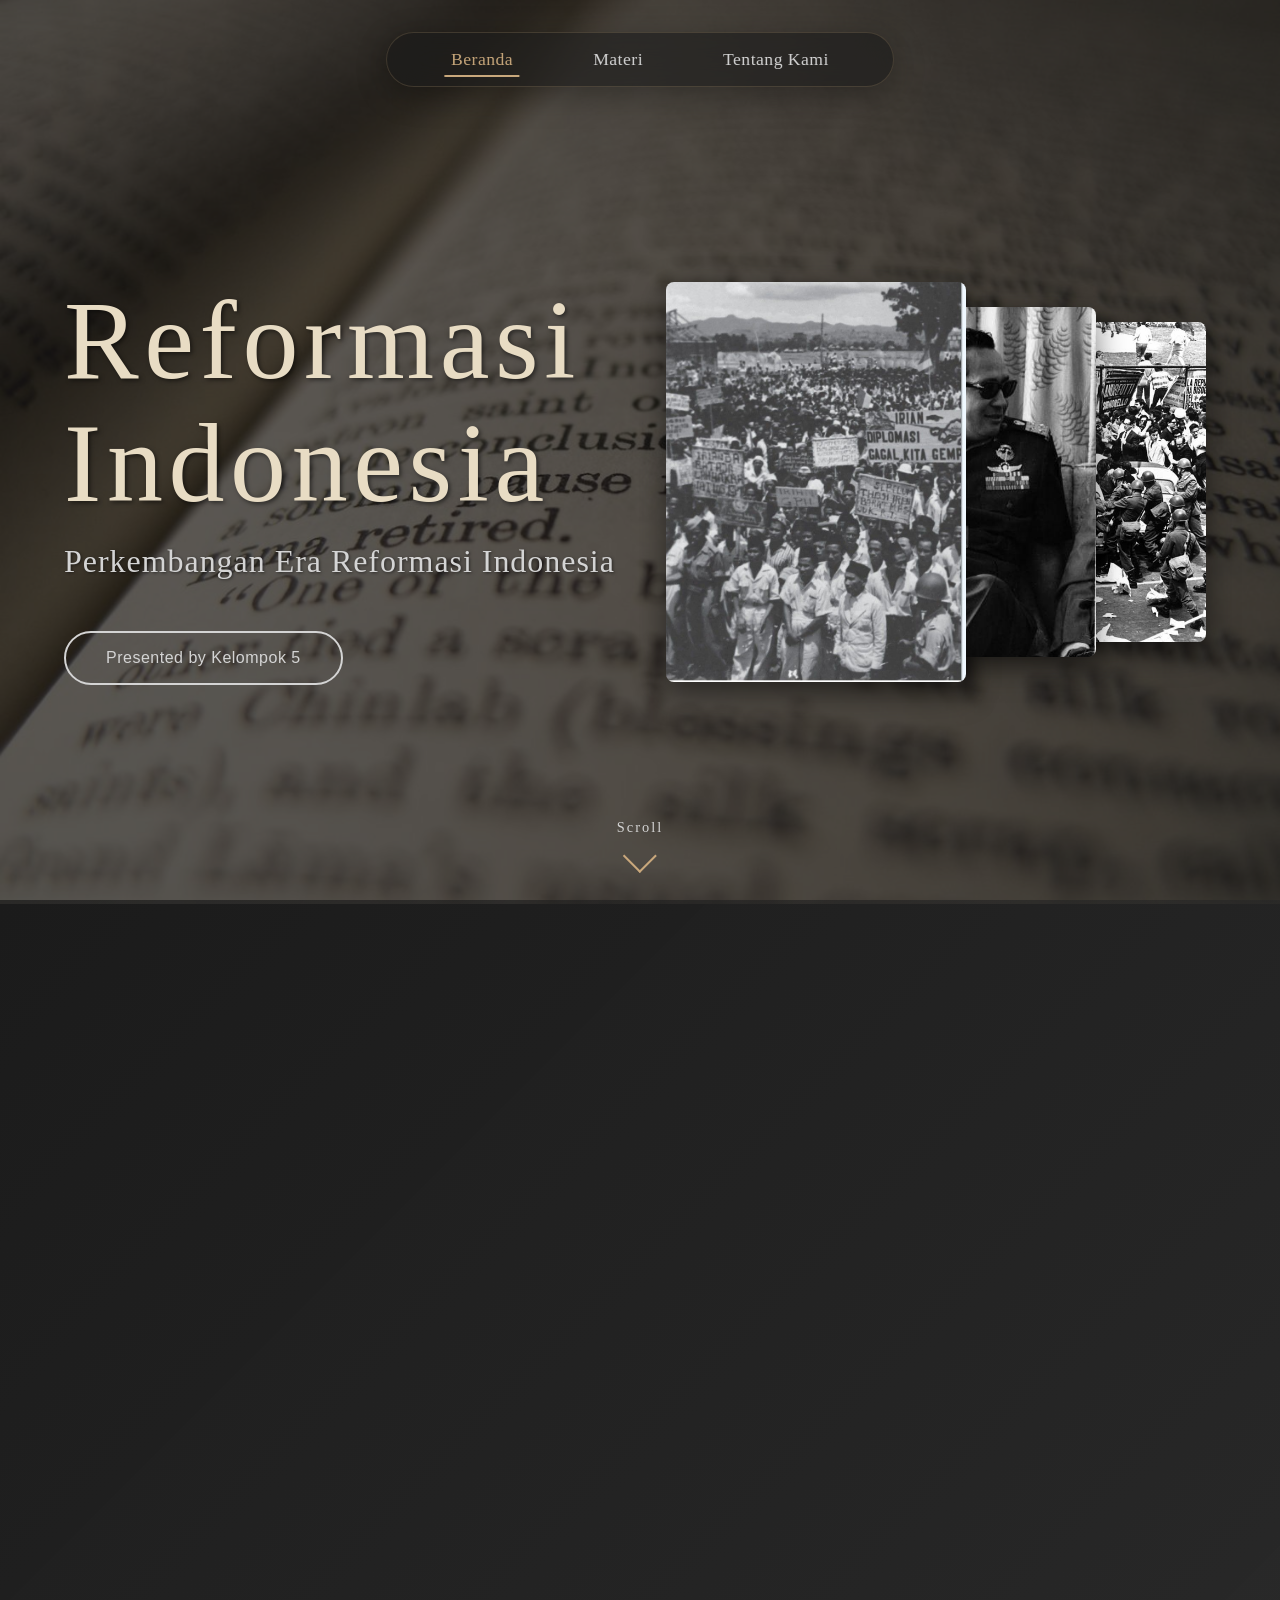
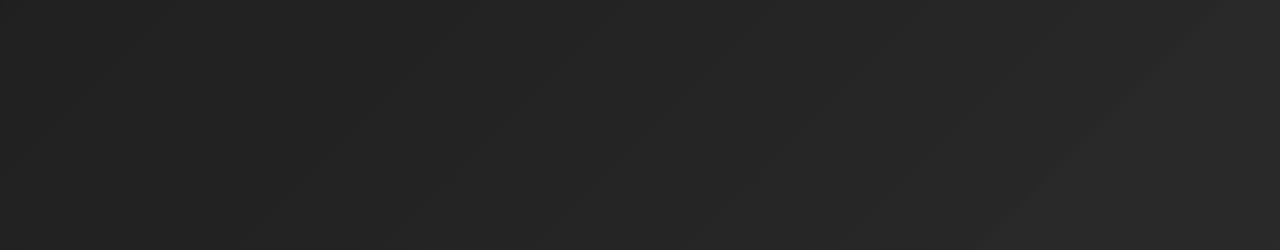
<file: index.html>
<!DOCTYPE html>
<html lang="id">
<head>
    <meta charset="UTF-8">
    <meta name="viewport" content="width=device-width, initial-scale=1.0">
    <title>History Project - Beranda</title>
    <link rel="stylesheet" href="css/base.css">
    <link rel="stylesheet" href="css/navbar.css">
    <link rel="stylesheet" href="css/home.css">
</head>
<body>
    <nav class="navbar">
        <div class="nav-container">
            <ul class="nav-menu">
                <li><a href="index.html" class="nav-link active">Beranda</a></li>
                <li><a href="materi.html" class="nav-link">Materi</a></li>
                <li><a href="tentang.html" class="nav-link">Tentang Kami</a></li>
            </ul>
        </div>
    </nav>

    <main class="hero-section">
        <div class="background-overlay"></div>
        
        <div class="content-left">
            <h1 class="title">Reformasi Indonesia</h1>
            <h2 class="subtitle">Perkembangan Era Reformasi Indonesia</h2>
            <button class="presented-btn">Presented by Kelompok 5</button>
        </div>

        <div class="image-gallery">
            <div class="image-card card-1">
                <img src="images/demo.png" alt="Historical Image 1">
            </div>
            <div class="image-card card-2">
                <img src="images/soeharto.png" alt="Historical Image 2">
            </div>
            <div class="image-card card-3">
                <img src="images/kerusuhan.png" alt="Historical Image 3">
            </div>
        </div>

        <!-- Scroll Indicator -->
        <div class="scroll-indicator">
            <span>Scroll</span>
            <div class="scroll-arrow"></div>
        </div>
    </main>

    <!-- Section Pendahuluan -->
    <section class="intro-section" id="pendahuluan">
        <div class="intro-container">
            <div class="intro-header">
                <h2 class="intro-title">Pendahuluan</h2>
                <div class="title-underline"></div>
            </div>
            
            <div class="intro-content">
                <div class="intro-text">
                    <p class="intro-paragraph">
                       Krisis ekonomi yang terjadi pada tahun 1997–1998 menyebabkan kondisi Indonesia menjadi tidak stabil.
                       Harga kebutuhan pokok meningkat, nilai rupiah melemah, dan kepercayaan masyarakat terhadap pemerintah semakin menurun. 
                       Di berbagai daerah, mahasiswa mulai melakukan demonstrasi untuk menuntut reformasi dan meminta Presiden Soeharto mengundurkan diri.
                    </p>
                    <p class="intro-paragraph">
                        Situasi semakin memanas setelah terjadinya Tragedi Trisakti pada 12 Mei 1998. 
                        Dalam aksi demonstrasi damai mahasiswa Universitas Trisakti, empat mahasiswa tewas akibat penembakan aparat keamanan. 
                        Peristiwa ini memicu kemarahan masyarakat dan menyebabkan terjadinya Kerusuhan Mei 1998 di berbagai wilayah Indonesia.
                    </p>
                    <p class="intro-paragraph">
                        Tekanan dari mahasiswa, masyarakat, dan kondisi negara yang semakin tidak terkendali akhirnya membuat Presiden Soeharto mengundurkan diri pada 21 Mei 1998 setelah memimpin Indonesia selama 32 tahun. 
                        Pengunduran diri tersebut menjadi awal dimulainya era Reformasi di Indonesia.
                        Era Reformasi menjadi masa perubahan besar dalam sistem pemerintahan Indonesia. 
                        Pada masa ini, masyarakat mulai mendapatkan kebebasan yang lebih luas dalam berpendapat, pers menjadi lebih terbuka, dan sistem demokrasi mulai berkembang secara lebih modern dibanding sebelumnya.
                    </p>
                     
                </div>
                
                <div class="intro-stats">
                    <div class="stat-card">
                        <h3 class="stat-number">32</h3>
                        <p class="stat-label">Tahun Orde Baru</p>
                    </div>
                    <div class="stat-card">
                        <h3 class="stat-number">1998</h3>
                        <p class="stat-label">Tahun Reformasi</p>
                    </div>
                    <div class="stat-card">
                        <h3 class="stat-number">21 Mei</h3>
                        <p class="stat-label">Pengunduran Diri</p>
                    </div>
                </div>
            </div>
        </div>
    </section>

    <script src="js/common.js"></script>
    <script src="js/home.js"></script>
</body>
</html>
</file>
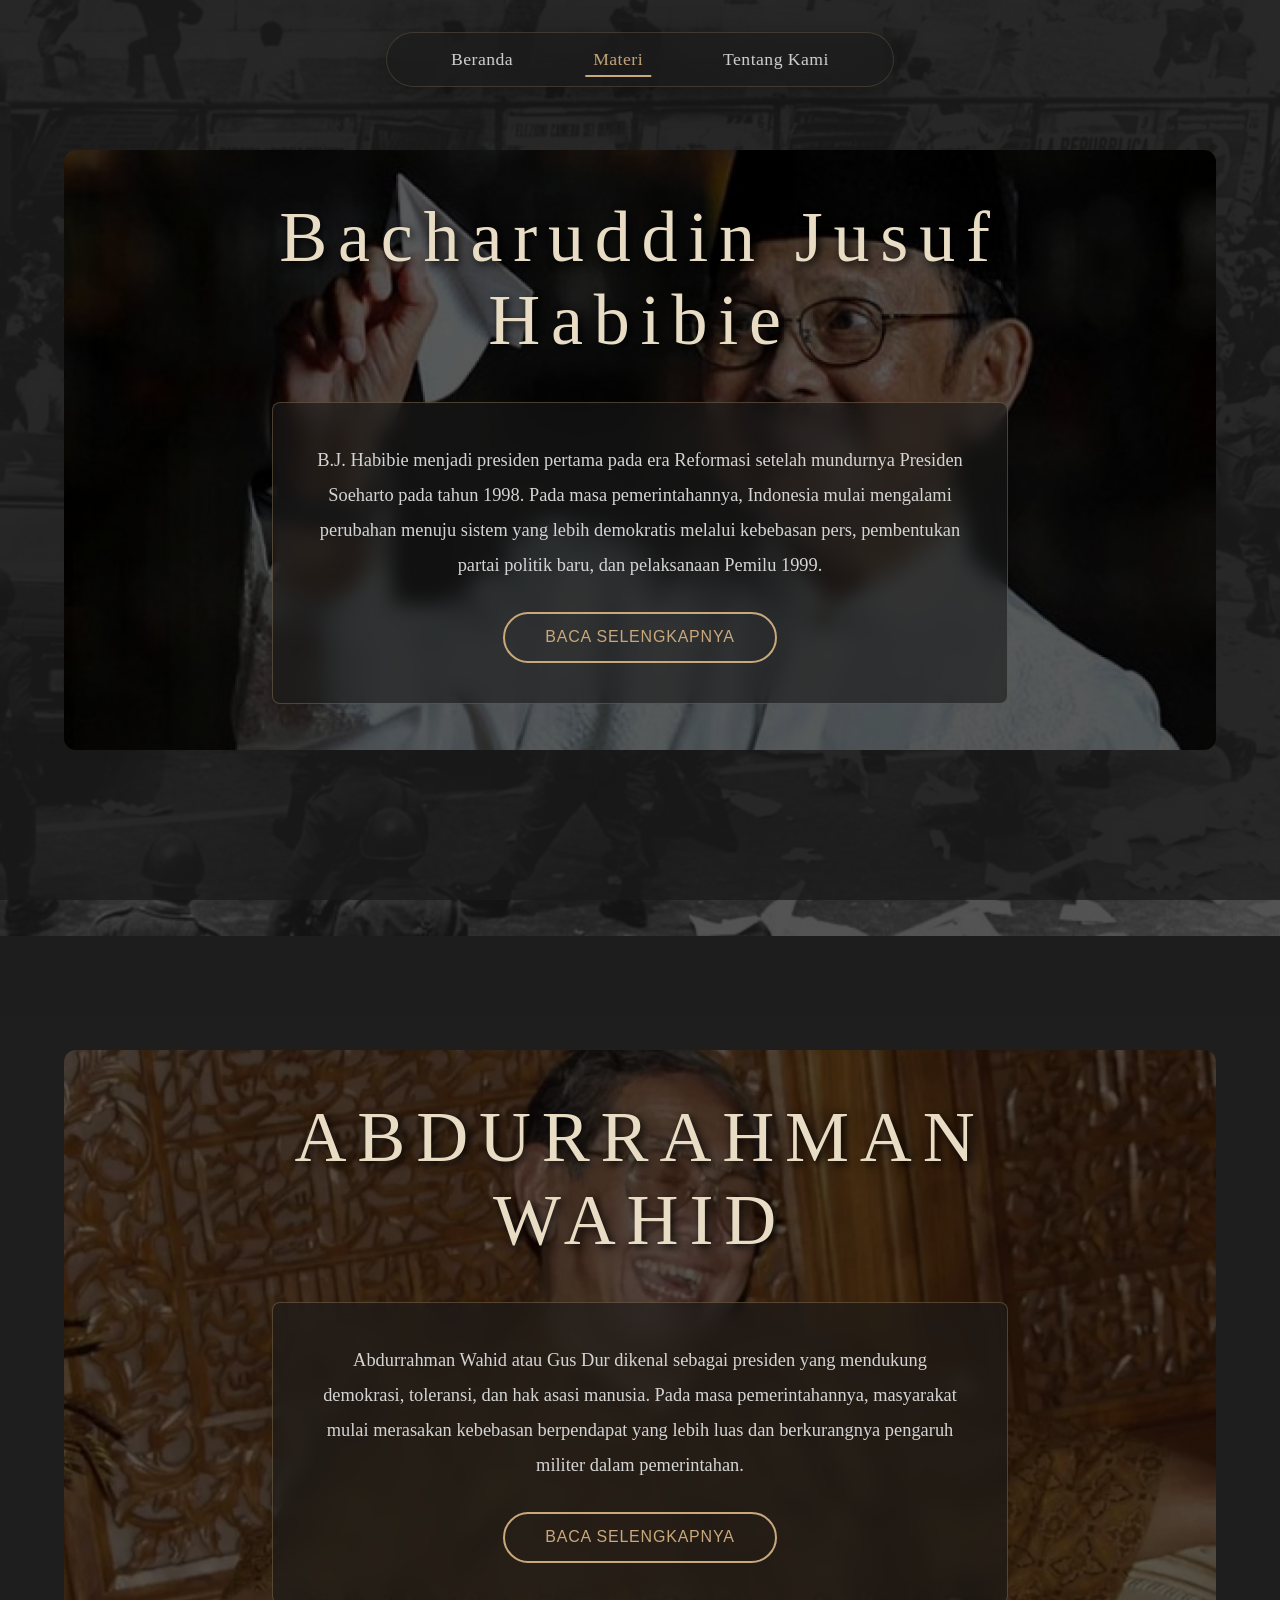
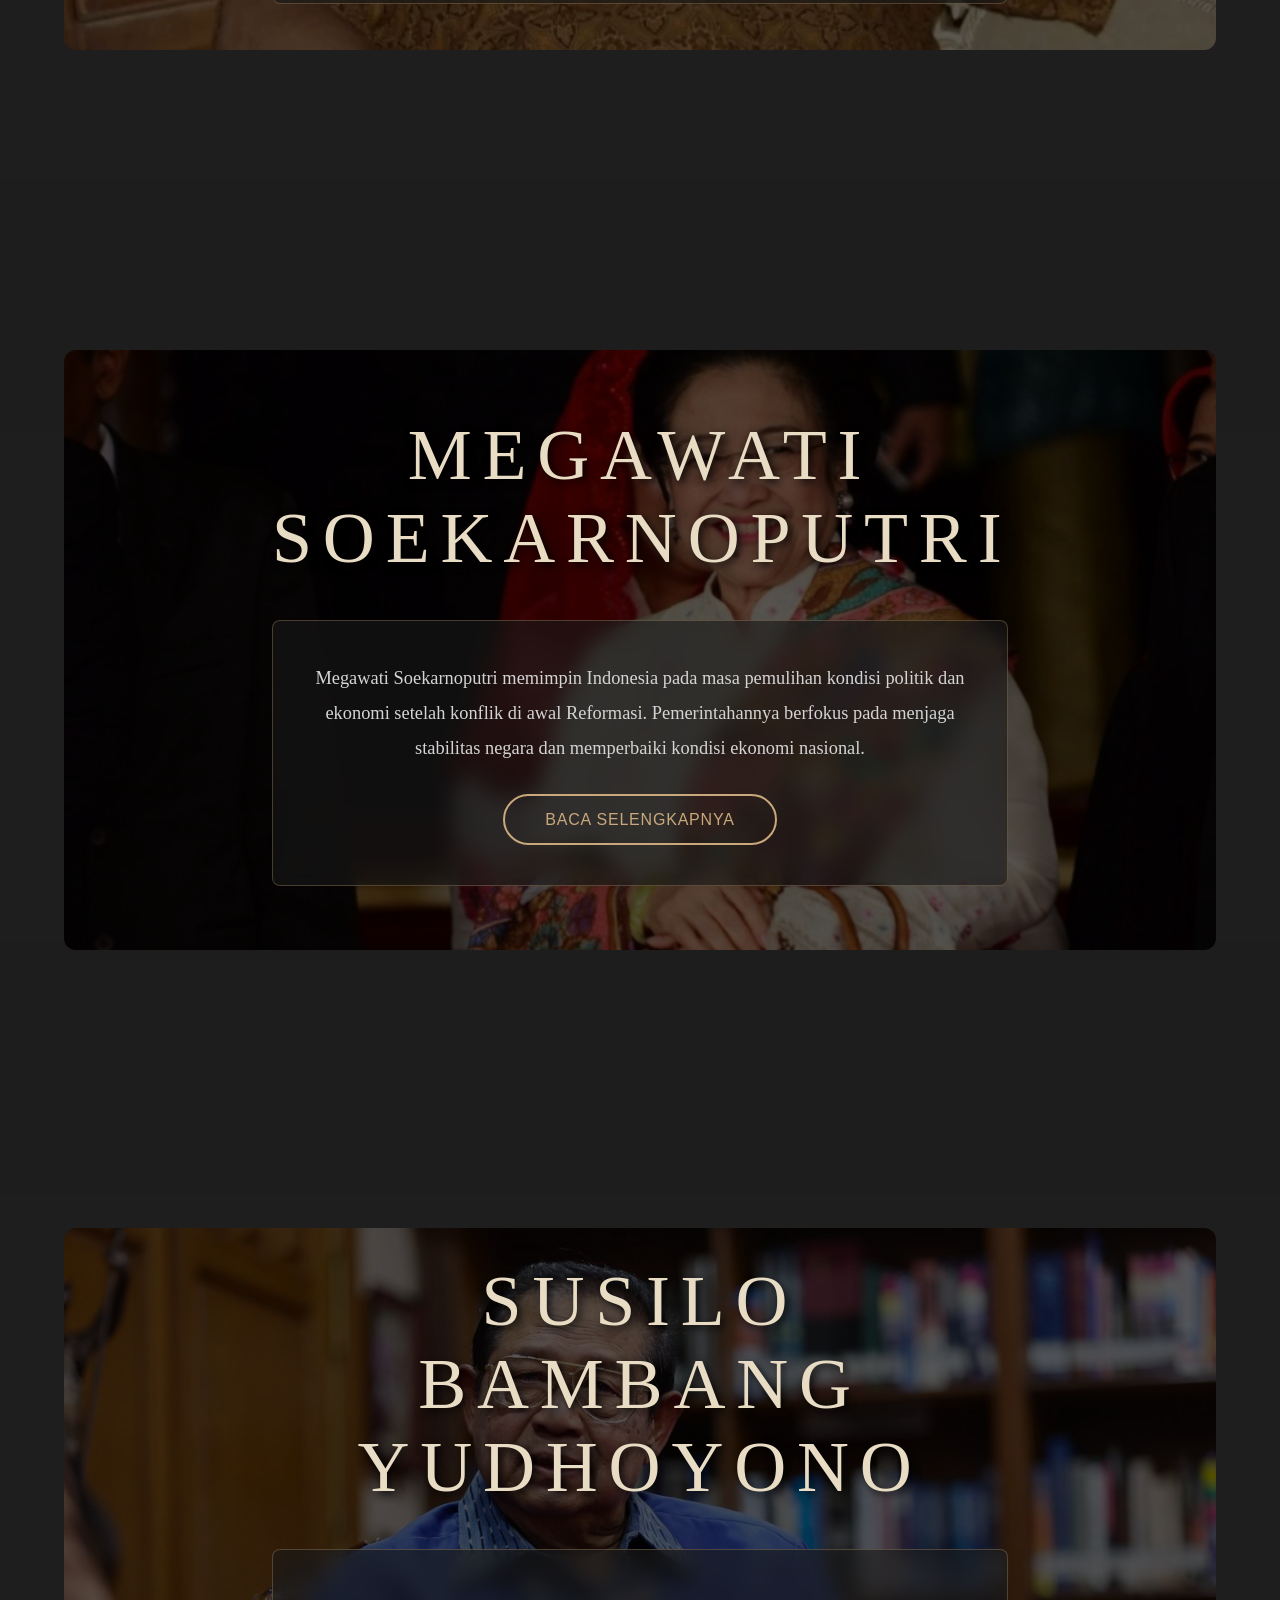
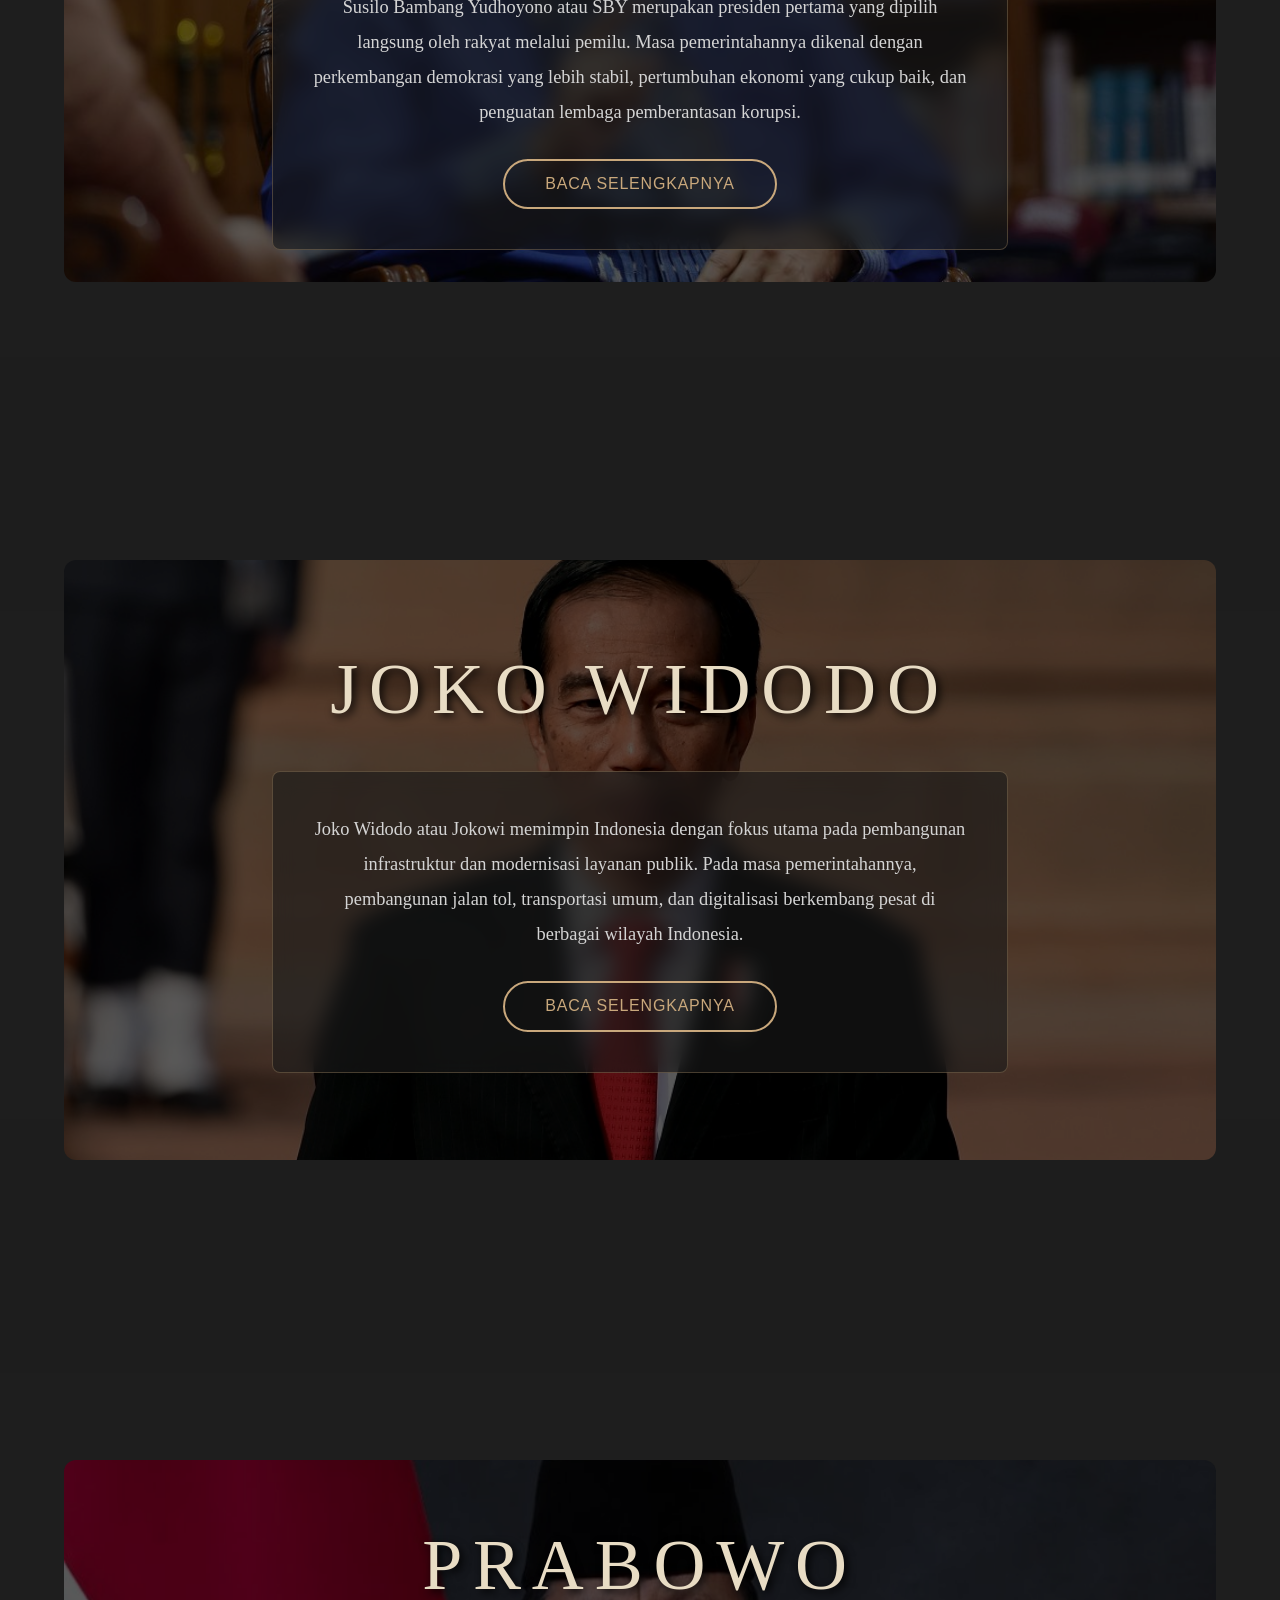
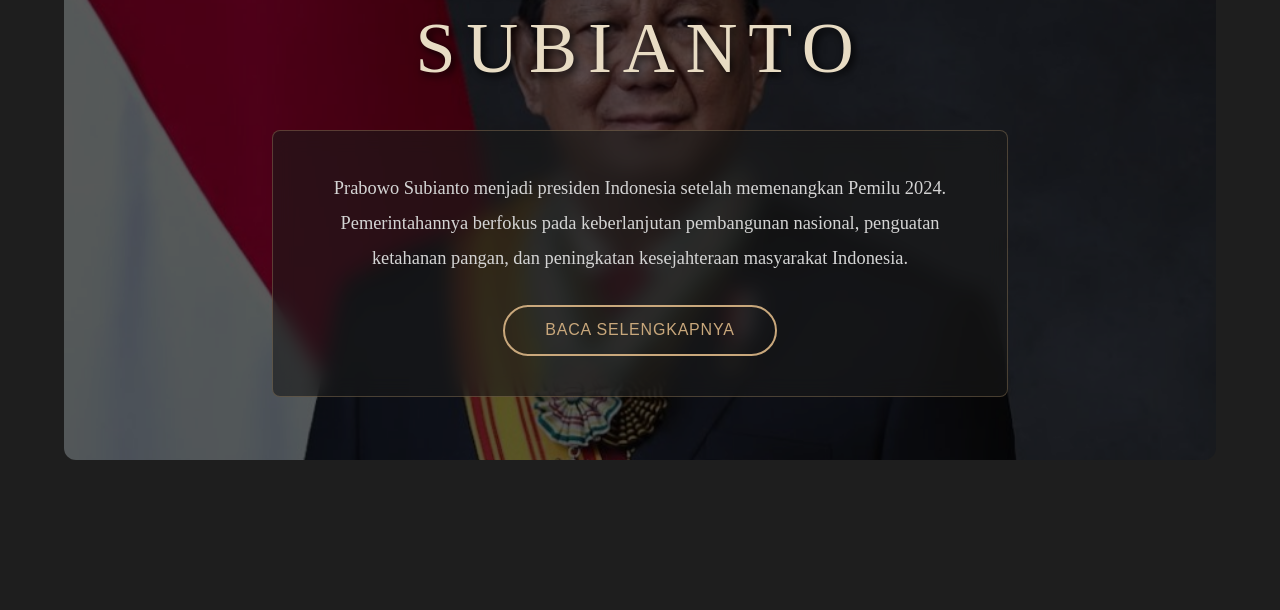
<file: materi.html>
<!DOCTYPE html>
<html lang="id">
<head>
    <meta charset="UTF-8">
    <meta name="viewport" content="width=device-width, initial-scale=1.0">
    <title>History Project - Materi</title>
    <link rel="stylesheet" href="css/base.css">
    <link rel="stylesheet" href="css/navbar.css">
    <link rel="stylesheet" href="css/materi.css">
    <link rel="stylesheet" href="css/section-background.css">
    <link rel="stylesheet" href="css/section-project.css">
    <link rel="stylesheet" href="css/section-problem.css">
</head>
<body class="materi-page">
    <!-- Background Image khusus untuk halaman Materi -->
    <div class="materi-background"></div>

    <nav class="navbar">
        <div class="nav-container">
            <ul class="nav-menu">
                <li><a href="index.html" class="nav-link">Beranda</a></li>
                <li><a href="materi.html" class="nav-link active">Materi</a></li>
                <li><a href="tentang.html" class="nav-link">Tentang Kami</a></li>
            </ul>
        </div>
    </nav>

    <main class="materi-section">
        <!-- Section 1: Background - Layout Overlay -->
        <section class="section-background">
            <div class="section-bg-overlay"></div>
            <div class="section-content-wrapper-new layout-style-overlay">
                <div class="image-background-overlay">
                    <img src="images/bj habibi.png" alt="Background">
                </div>
                <div class="content-centered-overlay">
                    <h1 class="section-title-overlay">Bacharuddin Jusuf Habibie</h1>
                    <div class="text-preview text-overlay" onclick="openPopup('popup1')">
                        <p>B.J. Habibie menjadi presiden pertama pada era Reformasi setelah mundurnya Presiden Soeharto pada tahun 1998. Pada masa pemerintahannya, Indonesia mulai mengalami perubahan menuju sistem yang lebih demokratis melalui kebebasan pers, pembentukan partai politik baru, dan pelaksanaan Pemilu 1999.</p>
                        <button class="read-more-btn">Baca Selengkapnya</button>
                    </div>
                </div>
            </div>
        </section>

        <!-- Section 2: Project Process - Layout Overlay -->
        <section class="section-project-process">
            <div class="section-bg-overlay"></div>
            <div class="section-content-wrapper-new layout-style-overlay">
                <div class="image-background-overlay">
                    <img src="images/gusdur.png" alt="Project Process">
                </div>
                <div class="content-centered-overlay">
                    <h1 class="section-title-overlay">ABDURRAHMAN WAHID</h1>
                    <div class="text-preview text-overlay" onclick="openPopup('popup2')">
                        <p>Abdurrahman Wahid atau Gus Dur dikenal sebagai presiden yang mendukung demokrasi, toleransi, dan hak asasi manusia. Pada masa pemerintahannya, masyarakat mulai merasakan kebebasan berpendapat yang lebih luas dan berkurangnya pengaruh militer dalam pemerintahan.</p>
                        <button class="read-more-btn">Baca Selengkapnya</button>
                    </div>
                </div>
            </div>
        </section>

        <!-- Section 3: Problem Identification - Layout Overlay -->
        <section class="section-problem">
            <div class="section-bg-overlay"></div>
            <div class="section-content-wrapper-new layout-style-overlay">
                <div class="image-background-overlay">
                    <img src="images/mega.png" alt="Problem Identification">
                </div>
                <div class="content-centered-overlay">
                    <h1 class="section-title-overlay">MEGAWATI SOEKARNOPUTRI</h1>
                    <div class="text-preview text-overlay" onclick="openPopup('popup3')">
                        <p>Megawati Soekarnoputri memimpin Indonesia pada masa pemulihan kondisi politik dan ekonomi setelah konflik di awal Reformasi. Pemerintahannya berfokus pada menjaga stabilitas negara dan memperbaiki kondisi ekonomi nasional.</p>
                        <button class="read-more-btn">Baca Selengkapnya</button>
                    </div>
                </div>
            </div>
        </section>

        <!-- Section 4: Project Objectives - Layout Overlay -->
        <section class="section-project-objectives">
            <div class="section-bg-overlay"></div>
            <div class="section-content-wrapper-new layout-style-overlay">
                <div class="image-background-overlay">
                    <img src="images/sby.png" alt="Project Objectives">
                </div>
                <div class="content-centered-overlay">
                    <h1 class="section-title-overlay">SUSILO BAMBANG YUDHOYONO</h1>
                    <div class="text-preview text-overlay" onclick="openPopup('popup4')">
                        <p>Susilo Bambang Yudhoyono atau SBY merupakan presiden pertama yang dipilih langsung oleh rakyat melalui pemilu. Masa pemerintahannya dikenal dengan perkembangan demokrasi yang lebih stabil, pertumbuhan ekonomi yang cukup baik, dan penguatan lembaga pemberantasan korupsi.</p>
                        <button class="read-more-btn">Baca Selengkapnya</button>
                    </div>
                </div>
            </div>
        </section>

        <!-- Section 5: Dampak Reformasi - Layout Overlay -->
        <section class="section-dampak">
            <div class="section-bg-overlay"></div>
            <div class="section-content-wrapper-new layout-style-overlay">
                <div class="image-background-overlay">
                    <img src="images/jokowi.png" alt="Dampak Reformasi">
                </div>
                <div class="content-centered-overlay">
                    <h1 class="section-title-overlay">JOKO WIDODO</h1>
                    <div class="text-preview text-overlay" onclick="openPopup('popup5')">
                        <p>Joko Widodo atau Jokowi memimpin Indonesia dengan fokus utama pada pembangunan infrastruktur dan modernisasi layanan publik. Pada masa pemerintahannya, pembangunan jalan tol, transportasi umum, dan digitalisasi berkembang pesat di berbagai wilayah Indonesia.</p>
                        <button class="read-more-btn">Baca Selengkapnya</button>
                    </div>
                </div>
            </div>
        </section>

         <!-- Section 6: Prabowo Subianto - Layout Overlay -->
        <section class="section-dampak">
            <div class="section-bg-overlay"></div>
            <div class="section-content-wrapper-new layout-style-overlay">
                <div class="image-background-overlay">
                    <img src="images/prabowo.png" alt="Prabowo Subianto">
                </div>
                <div class="content-centered-overlay">
                    <h1 class="section-title-overlay">PRABOWO SUBIANTO</h1>
                    <div class="text-preview text-overlay" onclick="openPopup('popup6')">
                        <p>Prabowo Subianto menjadi presiden Indonesia setelah memenangkan Pemilu 2024. Pemerintahannya berfokus pada keberlanjutan pembangunan nasional, penguatan ketahanan pangan, dan peningkatan kesejahteraan masyarakat Indonesia.</p>
                        <button class="read-more-btn">Baca Selengkapnya</button>
                    </div>
                </div>
            </div>
        </section>
    </main>

    <!-- Popup Modals -->
    <!-- Popup 1: B.J. Habibie -->
    <div id="popup1" class="popup-overlay">
        <div class="popup-content">
            <span class="close-btn" onclick="closePopup('popup1')">&times;</span>
            <div class="popup-body">
                <div class="popup-text">
                    <h2>B.J. HABIBIE</h2>
                    <h3>Awal Reformasi dan Transisi Demokrasi</h3>
                    <p>B.J. Habibie menjadi presiden pertama pada era Reformasi setelah menggantikan Presiden Soeharto. Pada masa pemerintahannya, Indonesia mulai mengalami perubahan besar menuju sistem yang lebih demokratis.</p>
                    
                    <h3>Kebijakan penting pada masa Habibie:</h3>
                    <ul>
                        <li>Memberikan kebebasan pers</li>
                        <li>Membuka kebebasan mendirikan partai politik</li>
                        <li>Menyelenggarakan Pemilu 1999 yang demokratis</li>
                        <li>Membentuk undang-undang politik baru</li>
                        <li>Memberikan referendum bagi Timor Timur</li>
                    </ul>
                    
                    <h3>Capaian penting:</h3>
                    <ul>
                        <li>Memulai proses Reformasi politik</li>
                        <li>Mengembalikan kepercayaan internasional terhadap Indonesia</li>
                        <li>Menjadi pelaksana pemilu demokratis pertama setelah Orde Baru</li>
                    </ul>
                    
                    <p>Habibie juga berupaya memperbaiki kondisi ekonomi Indonesia yang sebelumnya mengalami krisis berat akibat krisis moneter 1998.</p>
                    
                    <h3>Masa Peralihan ke Gus Dur</h3>
                    <p>Setelah Pemilu 1999 dilaksanakan, MPR memilih Abdurrahman Wahid atau Gus Dur sebagai presiden baru Indonesia. Pergantian ini menunjukkan bahwa sistem demokrasi mulai berjalan lebih terbuka karena presiden dipilih melalui proses politik yang lebih demokratis dibanding masa sebelumnya.</p>
                </div>
            </div>
        </div>
    </div>

    <!-- Popup 2: Abdurrahman Wahid (Gus Dur) -->
    <div id="popup2" class="popup-overlay">
        <div class="popup-content">
            <span class="close-btn" onclick="closePopup('popup2')">&times;</span>
            <div class="popup-body">
                <div class="popup-text">
                    <h2>ABDURRAHMAN WAHID</h2>
                    <h3>Demokrasi dan Kebebasan Masyarakat</h3>
                    <p>Gus Dur dikenal sebagai presiden yang mendukung kebebasan, toleransi, dan keberagaman. Pada masa pemerintahannya, demokrasi Indonesia menjadi lebih terbuka.</p>
                    
                    <h3>Kebijakan penting pada masa Gus Dur:</h3>
                    <ul>
                        <li>Mengurangi pengaruh militer dalam pemerintahan</li>
                        <li>Mendukung kebebasan beragama</li>
                        <li>Membuka hubungan dengan kelompok minoritas</li>
                        <li>Memberikan kebebasan berpendapat lebih luas</li>
                    </ul>
                    
                    <h3>Capaian penting:</h3>
                    <ul>
                        <li>Memperkuat nilai demokrasi dan HAM</li>
                        <li>Mendorong kehidupan masyarakat yang lebih toleran</li>
                        <li>Mengurangi dominasi militer dalam politik</li>
                    </ul>
                    
                    <p>Namun, pemerintahannya menghadapi konflik politik dengan DPR dan MPR sehingga Gus Dur diberhentikan pada tahun 2001.</p>
                    
                    <h3>Masa Peralihan ke Megawati</h3>
                    <p>Setelah Gus Dur diberhentikan oleh MPR, jabatan presiden kemudian dilanjutkan oleh wakil presiden saat itu, yaitu Megawati Soekarnoputri. Pergantian ini dilakukan untuk menjaga stabilitas politik dan pemerintahan Indonesia di tengah konflik politik yang terjadi.</p>
                </div>
            </div>
        </div>
    </div>

    <!-- Popup 3: Megawati Soekarnoputri -->
    <div id="popup3" class="popup-overlay">
        <div class="popup-content">
            <span class="close-btn" onclick="closePopup('popup3')">&times;</span>
            <div class="popup-body">
                <div class="popup-text">
                    <h2>MEGAWATI SOEKARNOPUTRI</h2>
                    <h3>Stabilitas Politik dan Pemulihan Ekonomi</h3>
                    <p>Megawati memimpin Indonesia pada masa pemulihan kondisi politik dan ekonomi setelah berbagai konflik di awal Reformasi.</p>
                    
                    <h3>Kebijakan penting pada masa Megawati:</h3>
                    <ul>
                        <li>Menjaga stabilitas politik dan keamanan</li>
                        <li>Memperbaiki kondisi ekonomi nasional</li>
                        <li>Melanjutkan Reformasi pemerintahan</li>
                        <li>Mempersiapkan pemilihan presiden langsung</li>
                    </ul>
                    
                    <h3>Capaian penting:</h3>
                    <ul>
                        <li>Kondisi ekonomi mulai membaik</li>
                        <li>Stabilitas negara lebih terjaga</li>
                        <li>Persiapan demokrasi modern melalui pemilu langsung</li>
                    </ul>
                    
                    <p>Megawati juga memperkuat hubungan Indonesia dengan negara lain untuk meningkatkan kerja sama ekonomi dan investasi.</p>
                    
                    <h3>Masa Peralihan ke SBY</h3>
                    <p>Pada tahun 2004, Indonesia pertama kali melaksanakan pemilihan presiden secara langsung oleh rakyat. Susilo Bambang Yudhoyono atau SBY memenangkan pemilu tersebut dan menjadi presiden pertama hasil pemilihan langsung di Indonesia.</p>
                </div>
            </div>
        </div>
    </div>

    <!-- Popup 4: Susilo Bambang Yudhoyono (SBY) -->
    <div id="popup4" class="popup-overlay">
        <div class="popup-content">
            <span class="close-btn" onclick="closePopup('popup4')">&times;</span>
            <div class="popup-body">
                <div class="popup-text">
                    <h2>SUSILO BAMBANG YUDHOYONO</h2>
                    <h3>Demokrasi Modern dan Stabilitas Nasional</h3>
                    <p>SBY menjadi presiden pertama yang dipilih langsung oleh rakyat. Masa pemerintahannya dikenal dengan perkembangan demokrasi yang lebih stabil dan modern.</p>
                    
                    <h3>Kebijakan penting pada masa SBY:</h3>
                    <ul>
                        <li>Memperkuat pemberantasan korupsi melalui KPK</li>
                        <li>Menjaga pertumbuhan ekonomi nasional</li>
                        <li>Meningkatkan hubungan internasional Indonesia</li>
                        <li>Mengembangkan pembangunan di berbagai sektor</li>
                    </ul>
                    
                    <h3>Capaian penting:</h3>
                    <ul>
                        <li>Demokrasi berjalan lebih stabil</li>
                        <li>Ekonomi Indonesia mengalami pertumbuhan cukup baik</li>
                        <li>Indonesia semakin aktif di dunia internasional</li>
                        <li>Perjanjian damai konflik Aceh berhasil dicapai</li>
                    </ul>
                    
                    <p>Pada masa SBY, perkembangan teknologi informasi dan penggunaan internet mulai berkembang pesat di masyarakat Indonesia.</p>
                    
                    <h3>Masa Peralihan ke Jokowi</h3>
                    <p>Setelah dua periode pemerintahan SBY berakhir, pemilu 2014 dimenangkan oleh Joko Widodo atau Jokowi. Pergantian kepemimpinan ini menunjukkan bahwa demokrasi Indonesia semakin berkembang melalui proses pemilu langsung yang berjalan damai.</p>
                </div>
            </div>
        </div>
    </div>

    <!-- Popup 5: Joko Widodo (Jokowi) -->
    <div id="popup5" class="popup-overlay">
        <div class="popup-content">
            <span class="close-btn" onclick="closePopup('popup5')">&times;</span>
            <div class="popup-body">
                <div class="popup-text">
                    <h2>JOKO WIDODO</h2>
                    <h3>Infrastruktur dan Modernisasi</h3>
                    <p>Jokowi memimpin Indonesia dengan fokus utama pada pembangunan infrastruktur dan modernisasi layanan publik.</p>
                    
                    <h3>Kebijakan penting pada masa Jokowi:</h3>
                    <ul>
                        <li>Pembangunan jalan tol dan transportasi umum</li>
                        <li>Pengembangan teknologi digital</li>
                        <li>Hilirisasi industri nasional</li>
                        <li>Pembangunan wilayah di luar Pulau Jawa</li>
                    </ul>
                    
                    <h3>Capaian penting:</h3>
                    <ul>
                        <li>Infrastruktur berkembang pesat</li>
                        <li>Digitalisasi layanan publik meningkat</li>
                        <li>Pembangunan lebih merata</li>
                        <li>Indonesia semakin berkembang dalam ekonomi digital</li>
                    </ul>
                    
                    <p>Namun, pemerintahannya juga menghadapi tantangan seperti polarisasi politik dan kritik terhadap demokrasi.</p>
                    
                    <h3>Masa Peralihan ke Prabowo</h3>
                    <p>Setelah berakhirnya masa jabatan Jokowi, pemilu 2024 dimenangkan oleh Prabowo Subianto. Pergantian ini menjadi bagian dari keberlanjutan demokrasi Indonesia pada era Reformasi melalui proses pemilu yang berlangsung secara langsung dan nasional.</p>
                </div>
            </div>
        </div>
    </div>

    <!-- Popup 6: Prabowo Subianto -->
    <div id="popup6" class="popup-overlay">
        <div class="popup-content">
            <span class="close-btn" onclick="closePopup('popup6')">&times;</span>
            <div class="popup-body">
                <div class="popup-text">
                    <h2>PRABOWO SUBIANTO</h2>
                    <h3>Melanjutkan Pembangunan dan Stabilitas Nasional</h3>
                    <p>Prabowo Subianto menjadi presiden Indonesia setelah memenangkan Pemilu 2024. Pemerintahannya berfokus pada keberlanjutan pembangunan nasional dan penguatan stabilitas negara.</p>
                    
                    <h3>Kebijakan yang mulai dikembangkan:</h3>
                    <ul>
                        <li>Melanjutkan pembangunan infrastruktur nasional</li>
                        <li>Memperkuat ketahanan pangan dan energi</li>
                        <li>Pengembangan program makan bergizi gratis</li>
                        <li>Meningkatkan pertahanan dan keamanan negara</li>
                    </ul>
                    
                    <h3>Capaian awal:</h3>
                    <ul>
                        <li>Melanjutkan berbagai program pembangunan sebelumnya</li>
                        <li>Fokus pada kesejahteraan masyarakat dan pendidikan</li>
                        <li>Menjaga stabilitas pemerintahan di awal masa jabatan</li>
                    </ul>
                    
                    <p>Pemerintahan Prabowo menjadi bagian lanjutan dari perjalanan panjang era Reformasi Indonesia yang terus berkembang hingga saat ini.</p>
                </div>
            </div>
        </div>
    </div>

    <script src="js/common.js"></script>
    <script src="js/materi.js"></script>
</body>
</html>
</file>
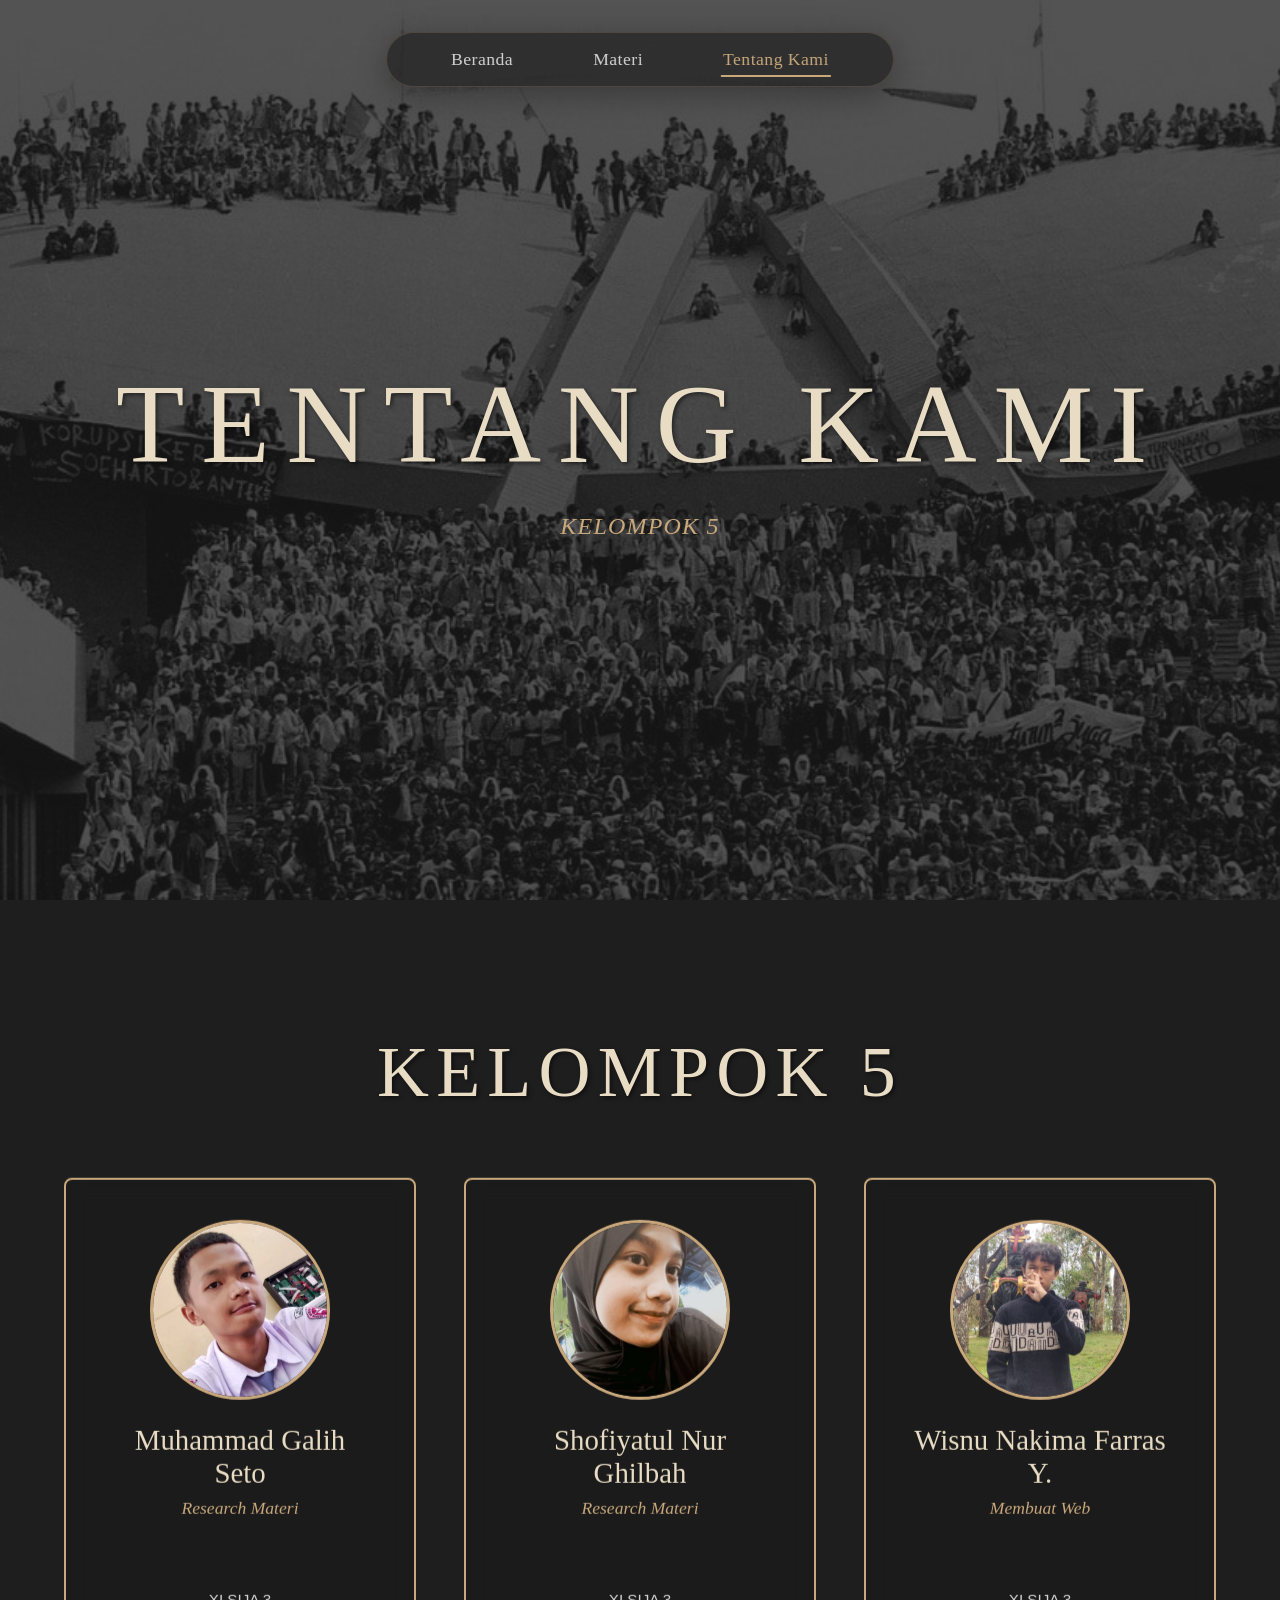
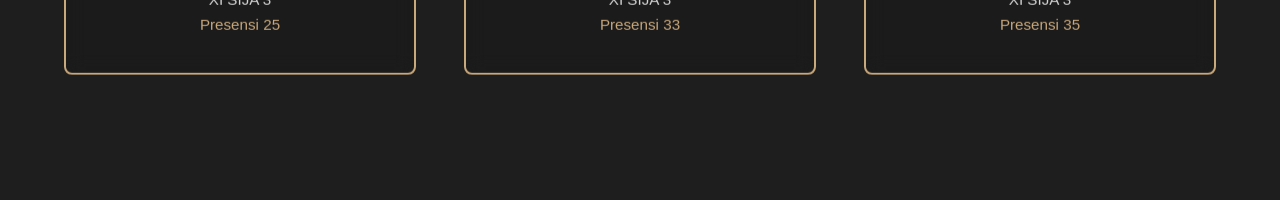
<file: tentang.html>
<!DOCTYPE html>
<html lang="id">
<head>
    <meta charset="UTF-8">
    <meta name="viewport" content="width=device-width, initial-scale=1.0">
    <title>History Project - Tentang Kami</title>
    <link rel="stylesheet" href="css/base.css">
    <link rel="stylesheet" href="css/navbar.css">
    <link rel="stylesheet" href="css/tentang.css">
</head>
<body class="tentang-page">
    <!-- Background Image khusus untuk halaman Tentang Kami -->
    <div class="tentang-background"></div>

    <nav class="navbar">
        <div class="nav-container">
            <ul class="nav-menu">
                <li><a href="index.html" class="nav-link">Beranda</a></li>
                <li><a href="materi.html" class="nav-link">Materi</a></li>
                <li><a href="tentang.html" class="nav-link active">Tentang Kami</a></li>
            </ul>
        </div>
    </nav>

    <main class="tentang-section">
        <!-- Section 1: About Us -->
        <section class="about-hero">
            <div class="section-bg-overlay"></div>
            <div class="about-hero-content">
                <h1 class="about-title">TENTANG KAMI</h1>
                <p class="about-subtitle">KELOMPOK 5</p>
            </div>
        </section>

        <!-- Section 2: Our Team -->
        <section class="about-team">
            <div class="section-bg-overlay"></div>
            <div class="team-content-wrapper">
                <h2 class="section-title-center">KELOMPOK 5</h2>
                <div class="team-grid">
                    <div class="team-card">
                        <div class="team-image">
                            <img src="images/galih.jpeg" alt="Team Member 1">
                        </div>
                        <h3 class="team-name">Muhammad Galih Seto</h3>
                        <p class="team-role">Research Materi</p>
                        <div class="team-contact">
                            <p class="team-email">XI SIJA 3</p>
                            <p class="team-social">Presensi 25</p>
                        </div>
                    </div>
                    <div class="team-card">
                        <div class="team-image">
                            <img src="images/shofi.jpeg" alt="Team Member 2">
                        </div>
                        <h3 class="team-name">Shofiyatul Nur Ghilbah</h3>
                        <p class="team-role">Research Materi</p>
                        <div class="team-contact">
                            <p class="team-email">XI SIJA 3</p>
                            <p class="team-social">Presensi 33</p>
                        </div>
                    </div>
                    <div class="team-card">
                        <div class="team-image">
                            <img src="images/wisnu.jpeg" alt="Team Member 3">
                        </div>
                        <h3 class="team-name">Wisnu Nakima Farras Y.</h3>
                        <p class="team-role">Membuat Web</p>
                        <div class="team-contact">
                            <p class="team-email">XI SIJA 3</p>
                            <p class="team-social">Presensi 35</p>
                        </div>
                    </div>
                </div>
            </div>
        </section>
    </main>

    <script src="js/common.js"></script>
    <script src="js/tentang.js"></script>
</body>
</html>
</file>
<file: css/base.css>
/* Base Styles */
* {
    margin: 0;
    padding: 0;
    box-sizing: border-box;
}

html {
    scroll-behavior: smooth;
}

body {
    font-family: 'Georgia', serif;
    background-color: #2a2a2a;
    background-image: url('../images/bg.png');
    background-size: cover;
    background-position: center;
    background-attachment: fixed;
    background-repeat: no-repeat;
    color: #f5f5f5;
    overflow-x: hidden;
}

/* Animations */
@keyframes fadeInUp {
    to {
        opacity: 1;
        transform: translateY(0);
    }
}
</file>
<file: css/navbar.css>
/* Navbar Styles */
.navbar {
    position: fixed;
    top: 2rem;
    left: 50%;
    transform: translateX(-50%);
    width: auto;
    background-color: rgba(26, 26, 26, 0.6);
    backdrop-filter: blur(20px);
    padding: 1rem 3rem;
    z-index: 1000;
    border-radius: 50px;
    box-shadow: 0 8px 32px rgba(0, 0, 0, 0.3);
    border: 1px solid rgba(201, 168, 124, 0.2);
    transition: all 0.3s ease;
}

.navbar:hover {
    background-color: rgba(26, 26, 26, 0.75);
    box-shadow: 0 12px 40px rgba(0, 0, 0, 0.4);
    border-color: rgba(201, 168, 124, 0.3);
}

.nav-container {
    max-width: none;
    margin: 0;
    padding: 0;
}

.nav-menu {
    display: flex;
    justify-content: center;
    gap: 3rem;
    list-style: none;
}

.nav-link {
    color: #d4d4d4;
    text-decoration: none;
    font-size: 1.1rem;
    font-weight: 500;
    letter-spacing: 0.5px;
    padding: 0.5rem 1rem;
    transition: all 0.3s ease;
    position: relative;
}

.nav-link::after {
    content: '';
    position: absolute;
    bottom: 0;
    left: 50%;
    transform: translateX(-50%);
    width: 0;
    height: 2px;
    background-color: #c9a87c;
    transition: width 0.3s ease;
}

.nav-link:hover,
.nav-link.active {
    color: #c9a87c;
}

.nav-link:hover::after,
.nav-link.active::after {
    width: 80%;
}

/* Responsive Navbar */
@media (max-width: 1024px) {
    .navbar {
        top: 1.5rem;
        padding: 0.9rem 2.5rem;
    }

    .nav-menu {
        gap: 2rem;
    }
}

@media (max-width: 768px) {
    .navbar {
        top: 1rem;
        padding: 0.8rem 2rem;
        width: 90%;
    }

    .nav-menu {
        gap: 1.5rem;
    }

    .nav-link {
        font-size: 1rem;
        padding: 0.4rem 0.8rem;
    }
}

@media (max-width: 480px) {
    .navbar {
        padding: 0.7rem 1.5rem;
        width: 95%;
    }

    .nav-menu {
        gap: 1rem;
    }

    .nav-link {
        font-size: 0.9rem;
        padding: 0.3rem 0.6rem;
    }
}
</file>
<file: css/home.css>
/* Hero Section */
.hero-section {
    min-height: 100vh;
    display: flex;
    align-items: center;
    justify-content: space-between;
    padding: 6rem 4rem 2rem;
    max-width: 1400px;
    margin: 0 auto;
    position: relative;
}

.background-overlay {
    position: fixed;
    top: 0;
    left: 0;
    width: 100%;
    height: 100%;
    background-color: rgba(26, 26, 26, 0.7);
    z-index: -1;
}

.content-left {
    flex: 1;
    z-index: 10;
}

.title {
    font-size: 7rem;
    font-weight: 300;
    letter-spacing: 0.05em;
    line-height: 1.1;
    color: #e8dcc4;
    margin-bottom: 1rem;
    text-shadow: 2px 2px 4px rgba(0, 0, 0, 0.5);
}

.subtitle {
    font-size: 2rem;
    font-weight: 300;
    letter-spacing: 0.03em;
    line-height: 1.3;
    color: #d4d4d4;
    margin-bottom: 3rem;
    text-shadow: 1px 1px 3px rgba(0, 0, 0, 0.5);
}

.presented-btn {
    background-color: transparent;
    color: #d4d4d4;
    border: 2px solid #d4d4d4;
    padding: 1rem 2.5rem;
    font-size: 1rem;
    border-radius: 50px;
    cursor: pointer;
    transition: all 0.3s ease;
    letter-spacing: 0.5px;
}

.presented-btn:hover {
    background-color: #c9a87c;
    border-color: #c9a87c;
    color: #1a1a1a;
    transform: translateY(-2px);
    box-shadow: 0 5px 15px rgba(0, 0, 0, 0.5);
}

/* Image Gallery with Interactive Cards */
.image-gallery {
    flex: 1;
    position: relative;
    height: 500px;
    display: flex;
    align-items: center;
    justify-content: center;
}

.image-card {
    position: absolute;
    transition: all 0.5s cubic-bezier(0.34, 1.56, 0.64, 1);
    cursor: pointer;
    border-radius: 8px;
    overflow: hidden;
    box-shadow: 0 10px 30px rgba(0, 0, 0, 0.5);
    will-change: transform;
}

.image-card img {
    width: 100%;
    height: 100%;
    object-fit: cover;
    display: block;
    transition: transform 0.3s ease;
}

/* Default Overlapping Positions */
.card-1 {
    width: 300px;
    height: 400px;
    right: 250px;
    z-index: 3;
}

.card-2 {
    width: 300px;
    height: 350px;
    right: 120px;
    z-index: 2;
}

.card-3 {
    width: 300px;
    height: 320px;
    right: 10px;
    z-index: 1;
}

/* Hover Effects - Cards Rise and Separate */
.image-card:hover {
    transform: translateY(-20px) scale(1.03);
    z-index: 10 !important;
    box-shadow: 0 25px 60px rgba(0, 0, 0, 0.8);
}

.image-card:hover img {
    transform: scale(1.05);
}

/* Smooth separation when hovering gallery */
.image-gallery:hover .card-1:not(:hover) {
    transform: translateX(-15px) translateY(5px);
    z-index: 2;
}

.image-gallery:hover .card-2:not(:hover) {
    transform: translateX(0) translateY(0);
    z-index: 1;
}

.image-gallery:hover .card-3:not(:hover) {
    transform: translateX(15px) translateY(5px);
    z-index: 0;
}

/* Scroll Indicator */
.scroll-indicator {
    position: absolute;
    bottom: 2rem;
    left: 50%;
    transform: translateX(-50%);
    display: flex;
    flex-direction: column;
    align-items: center;
    gap: 0.5rem;
    color: #d4d4d4;
    font-size: 0.9rem;
    letter-spacing: 2px;
    animation: fadeInBounce 2s ease-in-out infinite;
    cursor: pointer;
    z-index: 10;
}

.scroll-arrow {
    width: 24px;
    height: 24px;
    border-left: 2px solid #c9a87c;
    border-bottom: 2px solid #c9a87c;
    transform: rotate(-45deg);
    animation: arrowBounce 2s ease-in-out infinite;
}

@keyframes fadeInBounce {
    0%, 100% {
        opacity: 0.5;
        transform: translateX(-50%) translateY(0);
    }
    50% {
        opacity: 1;
        transform: translateX(-50%) translateY(10px);
    }
}

@keyframes arrowBounce {
    0%, 100% {
        transform: rotate(-45deg) translateY(0);
    }
    50% {
        transform: rotate(-45deg) translateY(5px);
    }
}

/* Introduction Section */
.intro-section {
    min-height: 100vh;
    padding: 6rem 4rem;
    position: relative;
    background-image: url('../images/rapat.png');
    background-size: cover;
    background-position: center;
    background-attachment: fixed;
    background-repeat: no-repeat;
}

.intro-section::before {
    content: '';
    position: absolute;
    top: 0;
    left: 0;
    width: 100%;
    height: 100%;
    background: linear-gradient(135deg, rgba(26, 26, 26, 0.92) 0%, rgba(42, 42, 42, 0.88) 100%);
    z-index: 1;
}

.intro-container {
    max-width: 1200px;
    margin: 0 auto;
    opacity: 0;
    transform: translateY(50px);
    transition: all 1s ease-out;
    position: relative;
    z-index: 2;
}

.intro-container.visible {
    opacity: 1;
    transform: translateY(0);
}

.intro-header {
    text-align: center;
    margin-bottom: 4rem;
}

.intro-title {
    font-size: 4rem;
    font-weight: 300;
    color: #e8dcc4;
    letter-spacing: 0.1em;
    margin-bottom: 1rem;
}

.title-underline {
    width: 100px;
    height: 3px;
    background: linear-gradient(90deg, transparent, #c9a87c, transparent);
    margin: 0 auto;
}

.intro-content {
    display: grid;
    grid-template-columns: 2fr 1fr;
    gap: 4rem;
    align-items: start;
}

.intro-text {
    display: flex;
    flex-direction: column;
    gap: 1.5rem;
}

.intro-paragraph {
    font-size: 1.2rem;
    line-height: 1.8;
    color: #d4d4d4;
    text-align: justify;
    opacity: 0;
    transform: translateX(-30px);
    transition: all 0.8s ease-out;
}

.intro-container.visible .intro-paragraph:nth-child(1) {
    opacity: 1;
    transform: translateX(0);
    transition-delay: 0.2s;
}

.intro-container.visible .intro-paragraph:nth-child(2) {
    opacity: 1;
    transform: translateX(0);
    transition-delay: 0.4s;
}

.intro-container.visible .intro-paragraph:nth-child(3) {
    opacity: 1;
    transform: translateX(0);
    transition-delay: 0.6s;
}

.intro-stats {
    display: flex;
    flex-direction: column;
    gap: 2rem;
}

.stat-card {
    background: rgba(201, 168, 124, 0.1);
    border: 2px solid #c9a87c;
    border-radius: 12px;
    padding: 2rem;
    text-align: center;
    transition: all 0.3s ease;
    opacity: 0;
    transform: translateY(30px);
}

.intro-container.visible .stat-card:nth-child(1) {
    opacity: 1;
    transform: translateY(0);
    transition-delay: 0.3s;
}

.intro-container.visible .stat-card:nth-child(2) {
    opacity: 1;
    transform: translateY(0);
    transition-delay: 0.5s;
}

.intro-container.visible .stat-card:nth-child(3) {
    opacity: 1;
    transform: translateY(0);
    transition-delay: 0.7s;
}

.stat-card:hover {
    background: rgba(201, 168, 124, 0.2);
    transform: translateY(-5px);
}

.stat-number {
    font-size: 3rem;
    font-weight: 700;
    color: #c9a87c;
    margin-bottom: 0.5rem;
}

.stat-label {
    font-size: 1rem;
    color: #d4d4d4;
    letter-spacing: 1px;
}

/* Responsive Design */
@media (max-width: 1024px) {
    .hero-section {
        flex-direction: column;
        text-align: center;
        padding: 6rem 2rem 2rem;
    }

    .title {
        font-size: 5rem;
    }

    .subtitle {
        font-size: 1.5rem;
    }

    .image-gallery {
        margin-top: 3rem;
    }

    .intro-content {
        grid-template-columns: 1fr;
        gap: 3rem;
    }

    .intro-stats {
        flex-direction: row;
        justify-content: space-around;
    }

    .stat-card {
        flex: 1;
    }
}

@media (max-width: 768px) {
    .title {
        font-size: 3.5rem;
    }

    .subtitle {
        font-size: 1.2rem;
    }

    .card-1 {
        width: 240px;
        height: 320px;
        right: 180px;
    }

    .card-2 {
        width: 240px;
        height: 280px;
        right: 90px;
    }

    .card-3 {
        width: 240px;
        height: 250px;
        right: 10px;
    }

    .intro-section {
        padding: 4rem 2rem;
    }

    .intro-title {
        font-size: 2.5rem;
    }

    .intro-paragraph {
        font-size: 1rem;
    }

    .intro-stats {
        flex-direction: column;
    }

    .stat-number {
        font-size: 2.5rem;
    }
}
</file>
<file: css/materi.css>
/* Materi Page Styles */
.materi-page {
    background-size: cover;
    background-position: center;
    background-attachment: fixed;
    background-repeat: no-repeat;
    transition: background-image 0.8s ease-in-out;
    scroll-behavior: smooth;
}

.materi-background {
    position: fixed;
    top: 0;
    left: 0;
    width: 100%;
    height: 100%;
    background-color: rgba(26, 26, 26, 0.75);
    z-index: -1;
    transition: background-color 0.5s ease;
}

.materi-section {
    display: flex;
    flex-direction: column;
    position: relative;
}

/* Section Styles */
section {
    min-height: 100vh;
    padding: 8rem 4rem;
    position: relative;
    display: flex;
    align-items: center;
    justify-content: center;
}

.section-bg-overlay {
    position: absolute;
    top: 0;
    left: 0;
    width: 100%;
    height: 100%;
    background-color: rgba(26, 26, 26, 0.75);
    z-index: 0;
}

.section-content-wrapper {
    display: flex;
    gap: 4rem;
    max-width: 1400px;
    width: 100%;
    align-items: center;
    position: relative;
    z-index: 1;
    opacity: 1;
    transform: translateY(0);
    transition: opacity 0.6s ease, transform 0.6s ease;
}

.section-content-wrapper-center {
    display: flex;
    flex-direction: column;
    align-items: center;
    max-width: 1400px;
    width: 100%;
    position: relative;
    z-index: 1;
    opacity: 1;
    transform: translateY(0);
    transition: opacity 0.6s ease, transform 0.6s ease;
}

/* Animation state untuk scroll */
section:not(.section-visible) .section-content-wrapper,
section:not(.section-visible) .section-content-wrapper-center {
    opacity: 0;
    transform: translateY(50px);
}

/* Visible state untuk scroll animation */
.section-visible .section-content-wrapper,
.section-visible .section-content-wrapper-center {
    opacity: 1;
    transform: translateY(0);
}

/* Common Elements */
.section-left {
    flex: 1;
}

.section-right {
    flex: 1;
}

.text-divider {
    width: 100%;
    height: 1px;
    background: linear-gradient(to right, transparent, #c9a87c, transparent);
    margin: 0.5rem 0;
}

/* Responsive for Materi Page */
@media (max-width: 1024px) {
    section {
        padding: 6rem 2rem;
    }

    .section-content-wrapper {
        flex-direction: column;
        text-align: center;
    }
}

@media (max-width: 768px) {
    section {
        padding: 5rem 1.5rem;
    }
}

/* New Layout Styles - Overlay Style for All Sections */
.section-content-wrapper-new {
    display: flex;
    flex-direction: column;
    max-width: 1200px;
    width: 100%;
    position: relative;
    z-index: 1;
}

/* Layout Overlay - Gambar background dengan overlay */
.layout-style-overlay {
    position: relative;
    min-height: 600px;
    display: flex;
    align-items: center;
    justify-content: center;
}

.image-background-overlay {
    position: absolute;
    top: 0;
    left: 0;
    width: 100%;
    height: 100%;
    border-radius: 12px;
    overflow: hidden;
    z-index: 1;
}

.image-background-overlay img {
    width: 100%;
    height: 100%;
    object-fit: cover;
    filter: brightness(0.35);
    transition: all 0.5s ease;
}

.layout-style-overlay:hover .image-background-overlay img {
    filter: brightness(0.45);
    transform: scale(1.05);
}

.content-centered-overlay {
    position: relative;
    z-index: 2;
    max-width: 800px;
    text-align: center;
    padding: 2rem;
}

.section-title-overlay {
    font-size: 4.5rem;
    font-weight: 300;
    letter-spacing: 0.15em;
    color: #e8dcc4;
    text-align: center;
    margin-bottom: 2.5rem;
    text-shadow: 3px 3px 8px rgba(0, 0, 0, 0.9);
    animation: fadeInDown 0.8s ease;
}

@keyframes fadeInDown {
    from {
        opacity: 0;
        transform: translateY(-30px);
    }
    to {
        opacity: 1;
        transform: translateY(0);
    }
}

.text-overlay {
    background-color: rgba(26, 26, 26, 0.85);
    backdrop-filter: blur(10px);
    border: 2px solid rgba(201, 168, 124, 0.5);
    animation: fadeInUp 0.8s ease 0.2s both;
}

@keyframes fadeInUp {
    from {
        opacity: 0;
        transform: translateY(30px);
    }
    to {
        opacity: 1;
        transform: translateY(0);
    }
}

/* Base Text Preview Styles */
.text-preview {
    background-color: rgba(26, 26, 26, 0.6);
    padding: 2.5rem;
    border-radius: 8px;
    border: 1px solid rgba(201, 168, 124, 0.3);
    cursor: pointer;
    transition: all 0.4s ease;
}

.text-preview:hover {
    background-color: rgba(26, 26, 26, 0.9);
    border-color: rgba(201, 168, 124, 0.8);
    transform: translateY(-8px);
    box-shadow: 0 15px 40px rgba(0, 0, 0, 0.7);
}

.text-preview p {
    color: #d4d4d4;
    font-size: 1.15rem;
    line-height: 1.9;
    margin-bottom: 1.8rem;
    text-align: center;
}

.read-more-btn {
    background-color: transparent;
    color: #c9a87c;
    border: 2px solid #c9a87c;
    padding: 0.9rem 2.5rem;
    font-size: 1rem;
    border-radius: 50px;
    cursor: pointer;
    transition: all 0.3s ease;
    letter-spacing: 0.8px;
    text-transform: uppercase;
    font-weight: 500;
}

.read-more-btn:hover {
    background-color: #c9a87c;
    color: #1a1a1a;
    transform: translateY(-3px);
    box-shadow: 0 8px 20px rgba(201, 168, 124, 0.5);
}

/* Popup Styles */
.popup-overlay {
    display: none;
    position: fixed;
    top: 0;
    left: 0;
    width: 100%;
    height: 100%;
    background-color: rgba(0, 0, 0, 0.85);
    backdrop-filter: blur(10px);
    z-index: 1000;
    overflow-y: auto;
    animation: fadeIn 0.3s ease;
}

.popup-overlay.active {
    display: flex;
    align-items: center;
    justify-content: center;
    padding: 2rem;
}

@keyframes fadeIn {
    from {
        opacity: 0;
    }
    to {
        opacity: 1;
    }
}

.popup-content {
    background-color: rgba(26, 26, 26, 0.95);
    border: 2px solid rgba(201, 168, 124, 0.5);
    border-radius: 12px;
    max-width: 1100px;
    max-height: 85vh;
    width: 100%;
    position: relative;
    animation: slideUp 0.4s ease;
    box-shadow: 0 20px 60px rgba(0, 0, 0, 0.8);
    overflow-y: auto;
}

@keyframes slideUp {
    from {
        transform: translateY(50px);
        opacity: 0;
    }
    to {
        transform: translateY(0);
        opacity: 1;
    }
}

.close-btn {
    position: sticky;
    top: 1rem;
    float: right;
    margin-right: 1.5rem;
    margin-top: 1rem;
    font-size: 2.5rem;
    color: #c9a87c;
    cursor: pointer;
    z-index: 10;
    transition: all 0.3s ease;
    line-height: 1;
}

.close-btn:hover {
    color: #e8dcc4;
    transform: rotate(90deg);
}

.popup-body {
    padding: 3rem;
    padding-top: 1rem;
    clear: both;
}

.popup-text {
    color: #d4d4d4;
    column-count: 2;
    column-gap: 3rem;
    column-rule: 1px solid rgba(201, 168, 124, 0.3);
}

.popup-text h2 {
    font-size: 2.5rem;
    color: #e8dcc4;
    margin-bottom: 1.5rem;
    letter-spacing: 0.05em;
    column-span: all;
    text-align: center;
}

.popup-text h3 {
    font-size: 1.3rem;
    color: #c9a87c;
    margin-top: 1.2rem;
    margin-bottom: 0.6rem;
    break-after: avoid;
}

.popup-text p {
    font-size: 0.95rem;
    line-height: 1.7;
    margin-bottom: 0.8rem;
    text-align: justify;
}

.popup-text ul {
    margin-bottom: 0.8rem;
    padding-left: 1.5rem;
    break-inside: avoid;
}

.popup-text li {
    font-size: 0.95rem;
    line-height: 1.6;
    margin-bottom: 0.4rem;
    color: #d4d4d4;
}

/* Custom scrollbar untuk popup */
.popup-content::-webkit-scrollbar {
    width: 8px;
}

.popup-content::-webkit-scrollbar-track {
    background: rgba(26, 26, 26, 0.5);
    border-radius: 10px;
}

.popup-content::-webkit-scrollbar-thumb {
    background: #c9a87c;
    border-radius: 10px;
}

.popup-content::-webkit-scrollbar-thumb:hover {
    background: #d4b896;
}

/* Responsive for New Layout */
@media (max-width: 1024px) {
    .section-title-overlay {
        font-size: 3.5rem;
        letter-spacing: 0.1em;
    }

    .layout-style-overlay {
        min-height: 500px;
    }

    .content-centered-overlay {
        max-width: 90%;
        padding: 1.5rem;
    }

    .text-preview {
        padding: 2rem;
    }

    .text-preview p {
        font-size: 1.05rem;
    }

    .popup-text {
        column-count: 1;
    }

    .popup-body {
        padding: 2rem;
    }
}

@media (max-width: 768px) {
    .section-title-overlay {
        font-size: 2.5rem;
        letter-spacing: 0.08em;
        margin-bottom: 1.5rem;
    }

    .layout-style-overlay {
        min-height: 450px;
    }

    .content-centered-overlay {
        padding: 1rem;
    }

    .text-preview {
        padding: 1.5rem;
    }

    .text-preview p {
        font-size: 1rem;
        line-height: 1.7;
        margin-bottom: 1.5rem;
    }

    .read-more-btn {
        padding: 0.8rem 2rem;
        font-size: 0.9rem;
    }

    .popup-text {
        column-count: 1;
    }

    .popup-text h2 {
        font-size: 2rem;
    }

    .popup-text h3 {
        font-size: 1.2rem;
    }

    .popup-text p,
    .popup-text li {
        font-size: 0.9rem;
    }

    .popup-body {
        padding: 1.5rem;
    }
}

@media (max-width: 480px) {
    .section-title-overlay {
        font-size: 2rem;
        letter-spacing: 0.05em;
    }

    .layout-style-overlay {
        min-height: 400px;
    }

    .text-preview p {
        font-size: 0.95rem;
    }

    .read-more-btn {
        padding: 0.7rem 1.5rem;
        font-size: 0.85rem;
    }

    .popup-content {
        max-height: 90vh;
    }

    .popup-body {
        padding: 1rem;
    }

    .popup-text h2 {
        font-size: 1.8rem;
    }
}
</file>
<file: css/section-background.css>
/* Section 1 & 4: Background Layout */
.section-background {
    transition: opacity 0.5s ease;
}

.section-title {
    font-size: 4rem;
    font-weight: 300;
    letter-spacing: 0.1em;
    color: #e8dcc4;
    margin-bottom: 2rem;
    text-shadow: 2px 2px 4px rgba(0, 0, 0, 0.5);
}

.section-text-box {
    border: 2px solid #c9a87c;
    border-radius: 8px;
    padding: 2.5rem;
    background-color: rgba(26, 26, 26, 0.6);
    backdrop-filter: blur(10px);
    transition: all 0.3s ease;
}

.section-text-box:hover {
    background-color: rgba(26, 26, 26, 0.8);
    border-color: #d4b896;
}

.section-text-box p {
    font-size: 1.05rem;
    line-height: 1.8;
    color: #d4d4d4;
    text-align: justify;
    margin-bottom: 0;
}

.image-group-vertical {
    display: flex;
    gap: 1rem;
    height: 500px;
}

.image-large-vertical {
    flex: 1;
    border: 3px solid #c9a87c;
    border-radius: 8px;
    overflow: hidden;
    box-shadow: 0 10px 40px rgba(0, 0, 0, 0.6);
    transition: all 0.4s ease;
}

.image-large-vertical:hover {
    transform: scale(1.03);
    box-shadow: 0 15px 50px rgba(0, 0, 0, 0.7);
}

.image-large-vertical img {
    width: 100%;
    height: 100%;
    object-fit: cover;
}

.image-small-vertical {
    flex: 0 0 180px;
    border: 3px solid #c9a87c;
    border-radius: 8px;
    overflow: hidden;
    box-shadow: 0 10px 40px rgba(0, 0, 0, 0.6);
    transition: all 0.4s ease;
}

.image-small-vertical:hover {
    transform: scale(1.03);
    box-shadow: 0 15px 50px rgba(0, 0, 0, 0.7);
}

.image-small-vertical img {
    width: 100%;
    height: 100%;
    object-fit: cover;
}

/* Responsive */
@media (max-width: 1024px) {
    .section-title {
        font-size: 3rem;
    }

    .image-group-vertical {
        width: 100%;
        max-width: 500px;
        height: 400px;
    }
}

@media (max-width: 768px) {
    .section-title {
        font-size: 2.5rem;
    }

    .section-text-box {
        padding: 1.5rem;
    }

    .section-text-box p {
        font-size: 1rem;
    }

    .image-group-vertical {
        height: 350px;
    }

    .image-small-vertical {
        flex: 0 0 140px;
    }
}
</file>
<file: css/section-project.css>
/* Section 2 & 4: Project Process/Objectives Layout */
.section-project-process,
.section-project-objectives {
    transition: opacity 0.5s ease;
}

.section-content-wrapper {
    display: flex;
    gap: 4rem;
    max-width: 1400px;
    width: 100%;
    align-items: center;
    position: relative;
    z-index: 1;
}

.section-left,
.section-right {
    flex: 1;
    display: flex;
    flex-direction: column;
}

.section-title-large {
    font-size: 5rem;
    font-weight: 300;
    letter-spacing: 0.05em;
    line-height: 1.1;
    color: #e8dcc4;
    margin-bottom: 2rem;
    text-shadow: 2px 2px 4px rgba(0, 0, 0, 0.5);
}

.section-image-left {
    width: 100%;
    max-width: 400px;
    height: 500px;
    border: 3px solid #c9a87c;
    border-radius: 8px;
    overflow: hidden;
    box-shadow: 0 10px 40px rgba(0, 0, 0, 0.6);
    transition: all 0.4s ease;
}

.section-image-left:hover {
    transform: scale(1.03);
    box-shadow: 0 15px 50px rgba(0, 0, 0, 0.7);
}

.section-image-left img {
    width: 100%;
    height: 100%;
    object-fit: cover;
    display: block;
}

.section-text-box {
    border: 2px solid #c9a87c;
    border-radius: 8px;
    padding: 2.5rem;
    background-color: rgba(26, 26, 26, 0.6);
    backdrop-filter: blur(10px);
    transition: all 0.3s ease;
}

.section-text-box:hover {
    background-color: rgba(26, 26, 26, 0.8);
    border-color: #d4b896;
}

.section-text-box p {
    font-size: 1.05rem;
    line-height: 1.8;
    color: #d4d4d4;
    text-align: justify;
    margin-bottom: 0;
}

.text-divider {
    width: 100%;
    height: 1px;
    background: linear-gradient(to right, transparent, #c9a87c, transparent);
    margin: 1.5rem 0;
}

/* Responsive */
@media (max-width: 1024px) {
    .section-title-large {
        font-size: 3.5rem;
    }

    .section-image-left {
        max-width: 100%;
    }
}

@media (max-width: 768px) {
    .section-title-large {
        font-size: 2.8rem;
    }
}
</file>
<file: css/section-problem.css>
/* Section 3 & 6: Problem Identification Layout */
.section-problem {
    transition: opacity 0.5s ease;
}

.section-title-center {
    font-size: 4.5rem;
    font-weight: 300;
    letter-spacing: 0.1em;
    color: #e8dcc4;
    margin-bottom: 3rem;
    text-align: center;
    text-shadow: 2px 2px 4px rgba(0, 0, 0, 0.5);
}

.problem-cards {
    display: flex;
    gap: 3rem;
    width: 100%;
}

.problem-card {
    flex: 1;
    border: 2px solid #c9a87c;
    border-radius: 8px;
    padding: 2.5rem;
    background-color: rgba(26, 26, 26, 0.7);
    backdrop-filter: blur(10px);
    transition: all 0.3s ease;
    display: flex;
    flex-direction: column;
}

.problem-card:hover {
    background-color: rgba(26, 26, 26, 0.85);
    border-color: #d4b896;
    box-shadow: 0 10px 30px rgba(0, 0, 0, 0.6);
    transform: translateY(-5px);
}

.problem-card-image {
    width: 100%;
    height: 300px;
    border: 2px solid #c9a87c;
    border-radius: 8px;
    overflow: hidden;
    margin-bottom: 1.5rem;
    transition: all 0.3s ease;
}

.problem-card-image:hover {
    transform: scale(1.02);
    box-shadow: 0 5px 20px rgba(0, 0, 0, 0.5);
}

.problem-card-image img {
    width: 100%;
    height: 100%;
    object-fit: cover;
    display: block;
}

.problem-card-title {
    font-size: 2.5rem;
    font-weight: 300;
    letter-spacing: 0.05em;
    color: #e8dcc4;
    margin-bottom: 1rem;
}

.problem-divider {
    width: 100%;
    height: 1px;
    background: linear-gradient(to right, #c9a87c, transparent);
    margin: 1.5rem 0;
}

.problem-card p {
    font-size: 1.05rem;
    line-height: 1.8;
    color: #d4d4d4;
    text-align: justify;
}

/* Responsive */
@media (max-width: 1024px) {
    .section-title-center {
        font-size: 3rem;
    }

    .problem-cards {
        flex-direction: column;
        gap: 2rem;
    }
}

@media (max-width: 768px) {
    .section-title-center {
        font-size: 2.2rem;
    }

    .problem-card-title {
        font-size: 2rem;
    }

    .problem-card p {
        font-size: 1rem;
    }
}
</file>
<file: css/tentang.css>
/* Tentang Kami Page Styles */
.tentang-page {
    background-size: cover;
    background-position: center;
    background-attachment: fixed;
    background-repeat: no-repeat;
    transition: background-image 0.8s ease-in-out;
}

.tentang-background {
    display: none;
}

.tentang-section {
    display: flex;
    flex-direction: column;
    position: relative;
    margin: 0;
    padding: 0;
}

/* Section Styles */
section {
    min-height: 100vh;
    padding: 6rem 4rem;
    margin: 0;
    position: relative;
    display: flex;
    align-items: center;
    justify-content: center;
    opacity: 0;
    transform: translateY(50px);
    transition: opacity 0.8s ease, transform 0.8s ease;
}

/* Section 2 (Team) needs more height for content */
.about-team {
    min-height: 100vh;
    padding: 8rem 4rem;
}

section.section-visible {
    opacity: 1;
    transform: translateY(0);
}

.section-bg-overlay {
    position: absolute;
    top: 0;
    left: 0;
    right: 0;
    bottom: 0;
    width: 100%;
    height: 100%;
    background-color: rgba(26, 26, 26, 0.75);
    z-index: 0;
    pointer-events: none;
}

/* Section 1: Hero */
.about-hero {
    display: flex;
    align-items: center;
    justify-content: center;
}

.about-hero-content {
    text-align: center;
    position: relative;
    z-index: 1;
    opacity: 0;
    transform: translateY(50px);
    transition: opacity 0.8s ease, transform 0.8s ease;
}

section.section-visible .about-hero-content {
    opacity: 1;
    transform: translateY(0);
}

.about-title {
    font-size: 7rem;
    font-weight: 300;
    letter-spacing: 0.15em;
    color: #e8dcc4;
    margin-bottom: 1.5rem;
    text-shadow: 2px 2px 4px rgba(0, 0, 0, 0.5);
}

.about-subtitle {
    font-size: 1.5rem;
    color: #c9a87c;
    letter-spacing: 0.05em;
    font-style: italic;
}

/* Section 2: Mission */
.mission-content-wrapper {
    display: flex;
    gap: 4rem;
    max-width: 1400px;
    width: 100%;
    align-items: center;
    position: relative;
    z-index: 1;
}

.mission-left {
    flex: 1;
}

.mission-right {
    flex: 1;
}

.section-title {
    font-size: 4rem;
    font-weight: 300;
    letter-spacing: 0.1em;
    color: #e8dcc4;
    margin-bottom: 2rem;
    text-shadow: 2px 2px 4px rgba(0, 0, 0, 0.5);
}

.mission-text-box {
    border: 2px solid #c9a87c;
    border-radius: 8px;
    padding: 2.5rem;
    background-color: rgba(26, 26, 26, 0.6);
    backdrop-filter: blur(10px);
    transition: all 0.3s ease;
}

.mission-text-box:hover {
    background-color: rgba(26, 26, 26, 0.8);
    border-color: #d4b896;
    box-shadow: 0 5px 20px rgba(201, 168, 124, 0.3);
}

.mission-text-box p {
    font-size: 1.1rem;
    line-height: 1.8;
    color: #d4d4d4;
    text-align: justify;
}

.text-divider {
    width: 100%;
    height: 1px;
    background: linear-gradient(to right, transparent, #c9a87c, transparent);
    margin: 1.5rem 0;
}

.mission-image {
    width: 100%;
    border: 3px solid #c9a87c;
    border-radius: 8px;
    overflow: hidden;
    box-shadow: 0 10px 40px rgba(0, 0, 0, 0.6);
    transition: all 0.4s ease;
}

.mission-image:hover {
    transform: scale(1.03);
    box-shadow: 0 15px 50px rgba(201, 168, 124, 0.4);
}

.mission-image img {
    width: 100%;
    height: 100%;
    object-fit: cover;
    display: block;
}

/* Section 2: Team */
.team-content-wrapper {
    max-width: 1400px;
    width: 100%;
    position: relative;
    z-index: 1;
    opacity: 0;
    transform: translateY(50px);
    transition: opacity 0.8s ease, transform 0.8s ease;
}

section.section-visible .team-content-wrapper {
    opacity: 1;
    transform: translateY(0);
}

.section-title-center {
    font-size: 4.5rem;
    font-weight: 300;
    letter-spacing: 0.1em;
    color: #e8dcc4;
    margin-bottom: 4rem;
    text-align: center;
    text-shadow: 2px 2px 4px rgba(0, 0, 0, 0.5);
}

.team-grid {
    display: grid;
    grid-template-columns: repeat(3, 1fr);
    gap: 3rem;
}

.team-card {
    background-color: rgba(26, 26, 26, 0.6);
    border: 2px solid #c9a87c;
    border-radius: 8px;
    padding: 2.5rem;
    text-align: center;
    backdrop-filter: blur(10px);
    transition: all 0.3s ease;
    opacity: 0;
    transform: translateY(30px);
    display: flex;
    flex-direction: column;
    align-items: center;
}

section.section-visible .team-card {
    animation: fadeInUp 0.6s ease forwards;
}

section.section-visible .team-card:nth-child(1) {
    animation-delay: 0.2s;
}

section.section-visible .team-card:nth-child(2) {
    animation-delay: 0.4s;
}

section.section-visible .team-card:nth-child(3) {
    animation-delay: 0.6s;
}

@keyframes fadeInUp {
    to {
        opacity: 1;
        transform: translateY(0);
    }
}

.team-card:hover {
    background-color: rgba(26, 26, 26, 0.8);
    border-color: #d4b896;
    transform: translateY(-10px);
    box-shadow: 0 10px 30px rgba(0, 0, 0, 0.6);
}

.team-image {
    width: 180px;
    height: 180px;
    margin: 0 auto 1.5rem;
    border-radius: 50%;
    overflow: hidden;
    border: 3px solid #c9a87c;
}

.team-image img {
    width: 100%;
    height: 100%;
    object-fit: cover;
}

.team-name {
    font-size: 1.8rem;
    font-weight: 400;
    color: #e8dcc4;
    margin-bottom: 0.5rem;
    word-wrap: break-word;
}

.team-role {
    font-size: 1.1rem;
    color: #c9a87c;
    font-style: italic;
    margin-bottom: 1.5rem;
    word-wrap: break-word;
}

.team-contact {
    margin-top: 1.5rem;
    padding-top: 1.5rem;
}

.team-email {
    font-size: 0.95rem;
    color: #d4d4d4;
    margin-bottom: 0.5rem;
    font-family: 'Segoe UI', Tahoma, Geneva, Verdana, sans-serif;
    word-break: break-word;
}

.team-social {
    font-size: 0.95rem;
    color: #c9a87c;
    font-family: 'Segoe UI', Tahoma, Geneva, Verdana, sans-serif;
}

/* Section 4: Values */
.values-content-wrapper {
    display: flex;
    gap: 4rem;
    max-width: 1400px;
    width: 100%;
    align-items: center;
    position: relative;
    z-index: 1;
}

.values-left {
    flex: 1;
}

.values-right {
    flex: 1;
}

.values-image {
    width: 100%;
    border: 3px solid #c9a87c;
    border-radius: 8px;
    overflow: hidden;
    box-shadow: 0 10px 40px rgba(0, 0, 0, 0.6);
    transition: all 0.4s ease;
}

.values-image:hover {
    transform: scale(1.03);
    box-shadow: 0 15px 50px rgba(201, 168, 124, 0.4);
}

.values-image img {
    width: 100%;
    height: 100%;
    object-fit: cover;
    display: block;
}

.values-list {
    display: flex;
    flex-direction: column;
    gap: 2rem;
}

.value-item {
    border: 2px solid #c9a87c;
    border-radius: 8px;
    padding: 2rem;
    background-color: rgba(26, 26, 26, 0.6);
    backdrop-filter: blur(10px);
    transition: all 0.3s ease;
}

.value-item:hover {
    background-color: rgba(26, 26, 26, 0.8);
    border-color: #d4b896;
    transform: translateX(10px);
    box-shadow: 0 5px 20px rgba(201, 168, 124, 0.3);
}

.value-title {
    font-size: 1.8rem;
    font-weight: 300;
    letter-spacing: 0.05em;
    color: #c9a87c;
    margin-bottom: 0.8rem;
}

.value-item p {
    font-size: 1.05rem;
    line-height: 1.8;
    color: #d4d4d4;
}

/* Section 5: Contact */
.contact-content-wrapper {
    max-width: 1200px;
    width: 100%;
    position: relative;
    z-index: 1;
    text-align: center;
}

.contact-info {
    display: flex;
    justify-content: space-around;
    gap: 3rem;
    margin-top: 3rem;
}

.contact-item {
    flex: 1;
    border: 2px solid #c9a87c;
    border-radius: 8px;
    padding: 2.5rem;
    background-color: rgba(26, 26, 26, 0.6);
    backdrop-filter: blur(10px);
    transition: all 0.3s ease;
}

.contact-item:hover {
    background-color: rgba(26, 26, 26, 0.8);
    border-color: #d4b896;
    transform: translateY(-10px);
    box-shadow: 0 10px 30px rgba(201, 168, 124, 0.4);
}

.contact-item h3 {
    font-size: 1.8rem;
    font-weight: 300;
    color: #c9a87c;
    margin-bottom: 1rem;
    letter-spacing: 0.05em;
}

.contact-item p {
    font-size: 1.2rem;
    color: #d4d4d4;
}

/* Responsive */
@media (max-width: 1024px) {
    section {
        padding: 6rem 2rem;
    }

    .about-title {
        font-size: 5rem;
    }

    .section-title-center {
        font-size: 3.5rem;
    }

    .team-grid {
        grid-template-columns: repeat(2, 1fr);
    }
}

@media (max-width: 768px) {
    section {
        padding: 5rem 1.5rem;
    }

    .about-title {
        font-size: 3rem;
    }

    .about-subtitle {
        font-size: 1.2rem;
    }

    .section-title-center {
        font-size: 2.5rem;
    }

    .team-grid {
        grid-template-columns: 1fr;
    }

    .team-card {
        padding: 2rem;
    }
}
</file>
